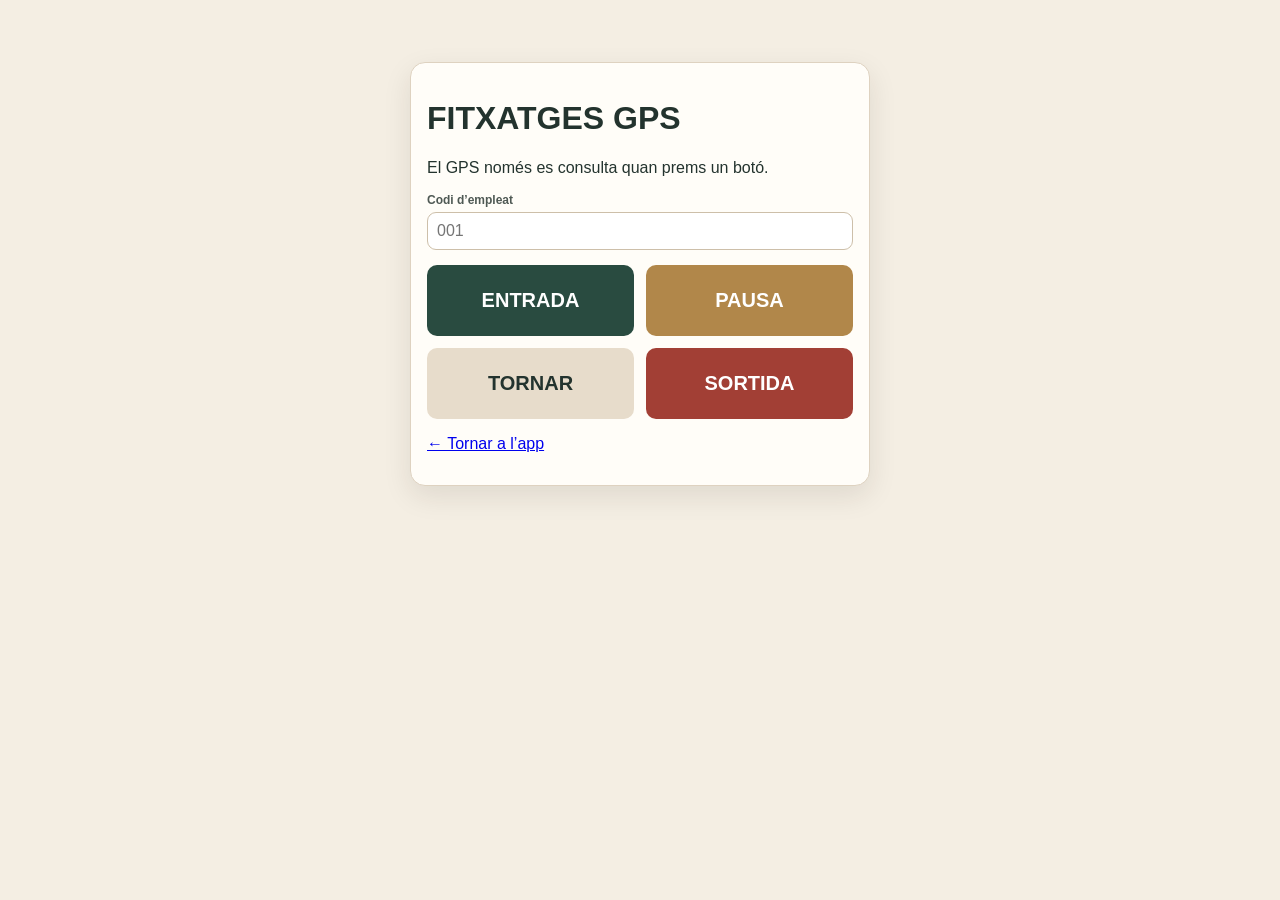
<file: fitxatges.html>
<!doctype html><html lang="ca"><head><meta charset="utf-8"><meta name="viewport" content="width=device-width,initial-scale=1"><title>Fitxatges GPS</title><link rel="stylesheet" href="/styles.css"></head><body><main><div class="loginBox panel"><h1>FITXATGES GPS</h1><p>El GPS només es consulta quan prems un botó.</p><div><label>Codi d’empleat</label><input id="code" inputmode="numeric" placeholder="001"></div><div class="punchGrid" style="margin-top:15px"><button class="btn punchBtn" data-type="ENTRADA">ENTRADA</button><button class="btn gold punchBtn" data-type="PAUSA">PAUSA</button><button class="btn secondary punchBtn" data-type="TORNAR">TORNAR</button><button class="btn bad punchBtn" data-type="SORTIDA">SORTIDA</button></div><div id="result" style="margin-top:14px"></div><p><a href="/#punches">← Tornar a l’app</a></p></div></main><script>const result=document.getElementById('result');async function send(type,pos,error){try{const body={code:document.getElementById('code').value.trim(),type};if(pos){body.lat=pos.coords.latitude;body.lng=pos.coords.longitude;body.accuracy=pos.coords.accuracy}else body.gpsError=error||'No disponible';const r=await fetch('/api/punch',{method:'POST',headers:{'Content-Type':'application/json'},body:JSON.stringify(body)});const d=await r.json();if(!r.ok)throw new Error(d.error||'Error');result.className='okBox';result.innerHTML='<b>'+d.punch.type+' registrada</b><br>'+d.punch.employeeName+'<br>'+d.punch.status+(d.punch.distance==null?'':' · '+d.punch.distance+' m')}catch(e){result.className='errBox';result.textContent=e.message}}document.querySelectorAll('[data-type]').forEach(b=>b.onclick=()=>{const type=b.dataset.type;if(!document.getElementById('code').value.trim())return alert('Escriu el codi.');result.className='notice';result.textContent='Localitzant...';if(!navigator.geolocation)return send(type,null,'GPS no disponible');navigator.geolocation.getCurrentPosition(p=>send(type,p),e=>send(type,null,e.message),{enableHighAccuracy:true,timeout:10000,maximumAge:0})});</script></body></html>
</file>
<file: styles.css>
:root{--bg:#f4eee3;--paper:#fffdf8;--paper2:#faf5ec;--ink:#23332e;--muted:#6c756f;--green:#294b40;--gold:#b1874a;--line:#ded2c0;--bad:#a23f35;--ok:#2f7b57;--shadow:0 10px 28px rgba(43,34,22,.10)}*{box-sizing:border-box}html,body{margin:0;background:var(--bg);color:var(--ink);font-family:Arial,Helvetica,sans-serif}.app{display:grid;grid-template-columns:280px 1fr;min-height:100vh}aside{background:linear-gradient(180deg,#fff8ec,#e9dfcf);border-right:1px solid var(--line);padding:18px;position:sticky;top:0;height:100vh;overflow:auto}.brand{display:flex;align-items:center;gap:11px;margin-bottom:18px}.brandLogo{width:58px;height:58px;border:1px solid var(--line);background:white;border-radius:16px;display:flex;align-items:center;justify-content:center;overflow:hidden;font-weight:900;color:var(--green)}.brandLogo img{width:100%;height:100%;object-fit:contain}.brand h1{font-family:Georgia,serif;font-size:22px;line-height:1;margin:0;color:var(--green)}.brand p{font-size:10px;letter-spacing:2px;color:var(--gold);margin:5px 0 0;font-weight:800}.group{font-size:10px;text-transform:uppercase;letter-spacing:1px;color:#786c5d;font-weight:900;margin:15px 7px 5px}.nav button,.nav a{display:block;width:100%;border:0;background:transparent;border-radius:11px;padding:10px 11px;margin:2px 0;text-align:left;cursor:pointer;color:var(--ink);font-size:14px;text-decoration:none}.nav button:hover,.nav button.active,.nav a:hover{background:var(--green);color:white}main{padding:22px;min-width:0}.top{display:flex;justify-content:space-between;gap:15px;align-items:start;margin-bottom:16px}.top h2{font-family:Georgia,serif;color:var(--green);font-size:32px;margin:0}.top p{margin:4px 0;color:var(--muted)}.badge{display:inline-block;border-radius:999px;padding:5px 9px;background:#ece2d3;font-size:12px;font-weight:800}.badge.ok{background:#dcebd9;color:#1f5a3e}.badge.warn{background:#fff0c5;color:#795400}.panel{background:var(--paper);border:1px solid var(--line);border-radius:15px;padding:16px;box-shadow:var(--shadow);margin-bottom:16px}.cards{display:grid;grid-template-columns:repeat(auto-fit,minmax(200px,1fr));gap:14px}.card{background:var(--paper);border:1px solid var(--line);border-radius:15px;padding:17px;cursor:pointer;box-shadow:var(--shadow);min-height:120px}.card:hover{transform:translateY(-2px)}.card strong{display:block;color:var(--gold);font-family:Georgia,serif;font-size:30px}.card b{display:block;color:var(--green);font-size:17px;margin:3px 0}.card span{font-size:12px;color:var(--muted)}.toolbar,.actions{display:flex;gap:8px;align-items:center;flex-wrap:wrap}.btn{border:0;background:var(--green);color:white;border-radius:10px;padding:10px 13px;font-weight:800;cursor:pointer;text-decoration:none;display:inline-block}.btn.secondary{background:#e7dccb;color:var(--ink)}.btn.gold{background:var(--gold)}.btn.bad{background:var(--bad)}.btn.small{padding:6px 8px;font-size:12px}.search{margin-left:auto;min-width:220px}.grid{display:grid;grid-template-columns:repeat(2,minmax(200px,1fr));gap:12px}.grid3{display:grid;grid-template-columns:repeat(3,minmax(170px,1fr));gap:12px}label{display:block;font-size:12px;font-weight:800;color:#4f5954;margin:0 0 5px}input,select,textarea{width:100%;border:1px solid #cdbfa9;border-radius:9px;padding:9px;background:white;font:inherit}textarea{min-height:86px;resize:vertical}table{width:100%;border-collapse:collapse;background:white}th,td{border-bottom:1px solid var(--line);padding:9px;text-align:left;font-size:13px;vertical-align:top}th{background:#f0e8dc;color:var(--green);position:sticky;top:0}.tableWrap{overflow:auto;max-height:62vh}.muted{color:var(--muted);font-size:12px}.modalBg{position:fixed;inset:0;background:rgba(0,0,0,.45);display:none;align-items:flex-start;justify-content:center;padding:3vh 12px;z-index:50;overflow:auto}.modalBg.open{display:flex}.modal{background:var(--paper);border-radius:16px;border:1px solid var(--line);width:min(1050px,96vw);padding:17px;box-shadow:0 25px 80px rgba(0,0,0,.3)}.modalHead{display:flex;justify-content:space-between;gap:12px;align-items:center;margin-bottom:14px}.modalHead h3{font-family:Georgia,serif;color:var(--green);font-size:25px;margin:0}.lineRows{border:1px solid var(--line);border-radius:11px;overflow:hidden;margin-top:8px}.lineRow{display:grid;grid-template-columns:2fr .7fr .8fr auto;gap:7px;padding:8px;border-bottom:1px solid var(--line);align-items:end}.lineRow:last-child{border:0}.iframe{width:100%;height:76vh;border:1px solid var(--line);border-radius:12px;background:white}.notice{padding:11px 13px;border-radius:11px;background:#fff4cf;border:1px solid #ddbd67;margin-bottom:13px}.printArea{display:none}.premiumDoc{font-family:Georgia,serif;text-align:center;padding:15mm;border:1px solid #cbb58d}.premiumDoc .title{font-size:34px;margin:25px 0;color:#294b40}.premiumDoc .dish{font-size:20px;padding:7px;border-bottom:1px solid #d8c7a9}.draftDoc{font-family:Arial;color:#000}.draftDoc table{border-collapse:collapse;width:100%}.draftDoc th,.draftDoc td{border:1px solid #333;padding:5px;font-size:11px}.loginBox{max-width:460px;margin:40px auto}.punchGrid{display:grid;grid-template-columns:repeat(2,1fr);gap:12px}.punchBtn{font-size:20px;padding:24px}.okBox{background:#e4f2e8;border:1px solid #9bc7aa;border-radius:10px;padding:12px}.errBox{background:#f8e5e3;border:1px solid #d6a09b;border-radius:10px;padding:12px}@media(max-width:850px){.app{grid-template-columns:1fr}aside{position:relative;height:auto}.grid,.grid3{grid-template-columns:1fr}.lineRow{grid-template-columns:1fr 1fr}.top{display:block}.search{margin-left:0;width:100%}}@media print{body{background:white}.app,.modalBg{display:none!important}.printArea{display:block}.premiumDoc{border:0}.draftDoc{font-size:11px}@page{size:A4;margin:10mm}}
.reservationCalendar{display:grid;grid-template-columns:repeat(auto-fit,minmax(110px,1fr));gap:10px}.calendarDay{border:1px solid var(--line);border-radius:12px;padding:10px;background:var(--paper2)}.calendarDay b,.calendarDay strong,.calendarDay span{display:block}.calendarDay strong{font-size:22px;color:var(--gold);margin:5px 0}.calendarDay span{font-size:12px;color:var(--muted)}
</file>
